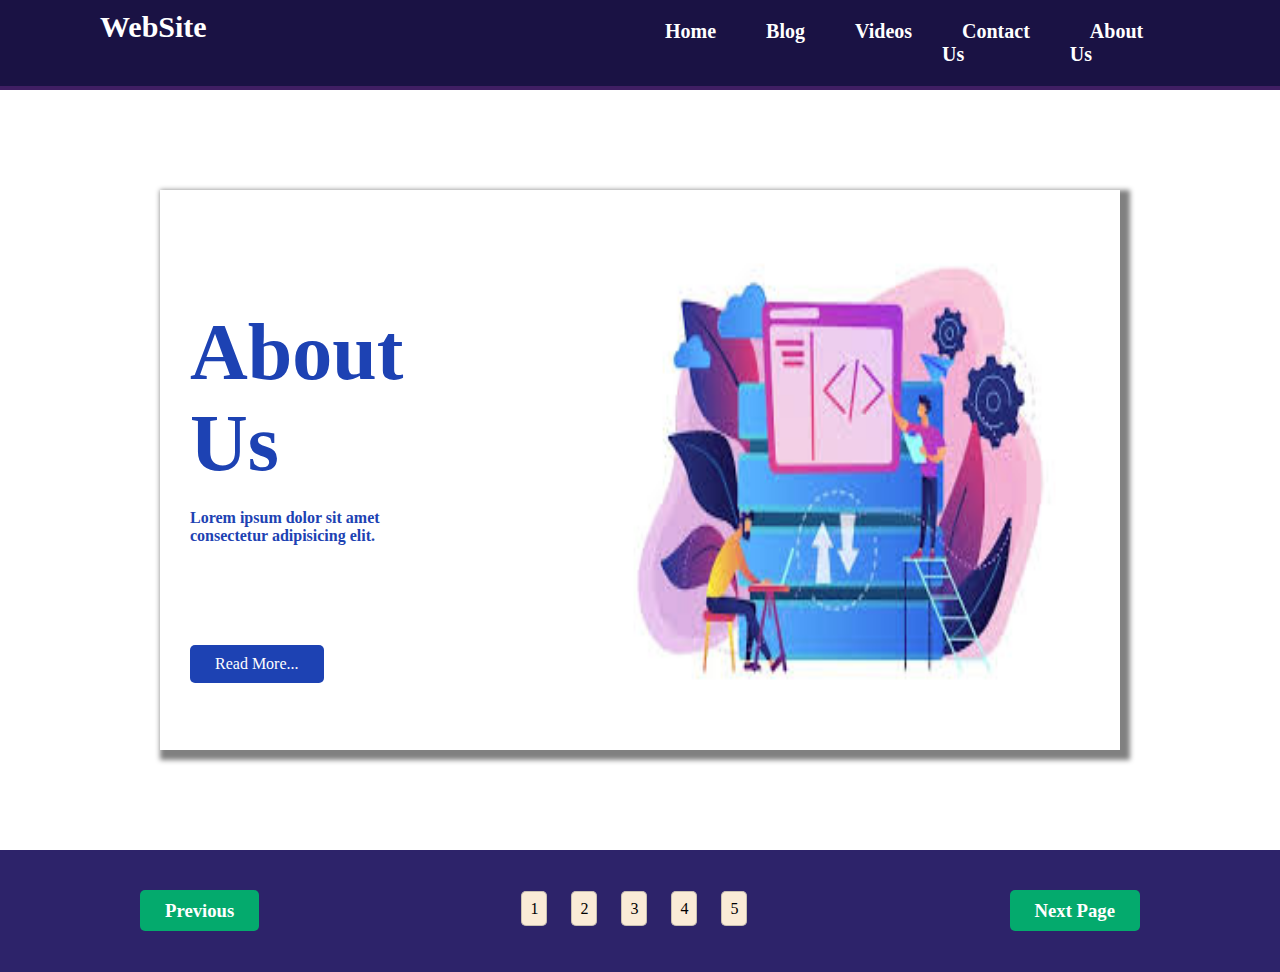
<file: exta_pages/about.html>
<!DOCTYPE html>
<html lang="en">
<head>
    <meta charset="UTF-8">
    <meta name="viewport" content="width=device-width, initial-scale=1.0">
    <title>Multiple Page Website</title>
    <!-- css link -->
    <link rel="stylesheet" href="about.css">
</head>
<body>
    <nav>
        <div>
            <h2>WebSite</h2>
        </div>
        <ul>
            <li><a href="../index.html">Home</a></li> 
            <li><a href="blog.html">Blog</a></li> 
            <li><a href="videos.html">Videos</a></li> 
            <li><a href="contact.html">Contact Us</a></li> 
            <li><a href="#">About Us</a></li> 
        </ul>
    </nav>


    <main>
        <div class="about-section">
            <div>
                <h2>About <br> Us</h2>
                <p>Lorem ipsum dolor sit amet <br> consectetur adipisicing elit.</p>
                <a href="#">Read More...</a>
            </div>

            <div class="about-img-div">
                <img src="../images/about.jpeg" alt="">
            </div>
        </div>
    </main>

    <footer>
        <div class="footer-parent">
            <div id="previous-next-parent">
                <h3><a href="contact.html"><i class="fa-solid fa-chevron-left"></i>Previous</a></h3>
                <div>
                    <a href="../index.html">1</a>
                    <a href="blog.html">2</a>
                    <a href="videos.html">3</a>
                    <a href="contact.html">4</a>
                    <a href="#">5</a>
                </div>
                <h3><a href="#">Next Page<i class="fa-solid fa-chevron-right"></i></a></h3>
            </div>
        </div>
    </footer>
</body>
</html>
</file>
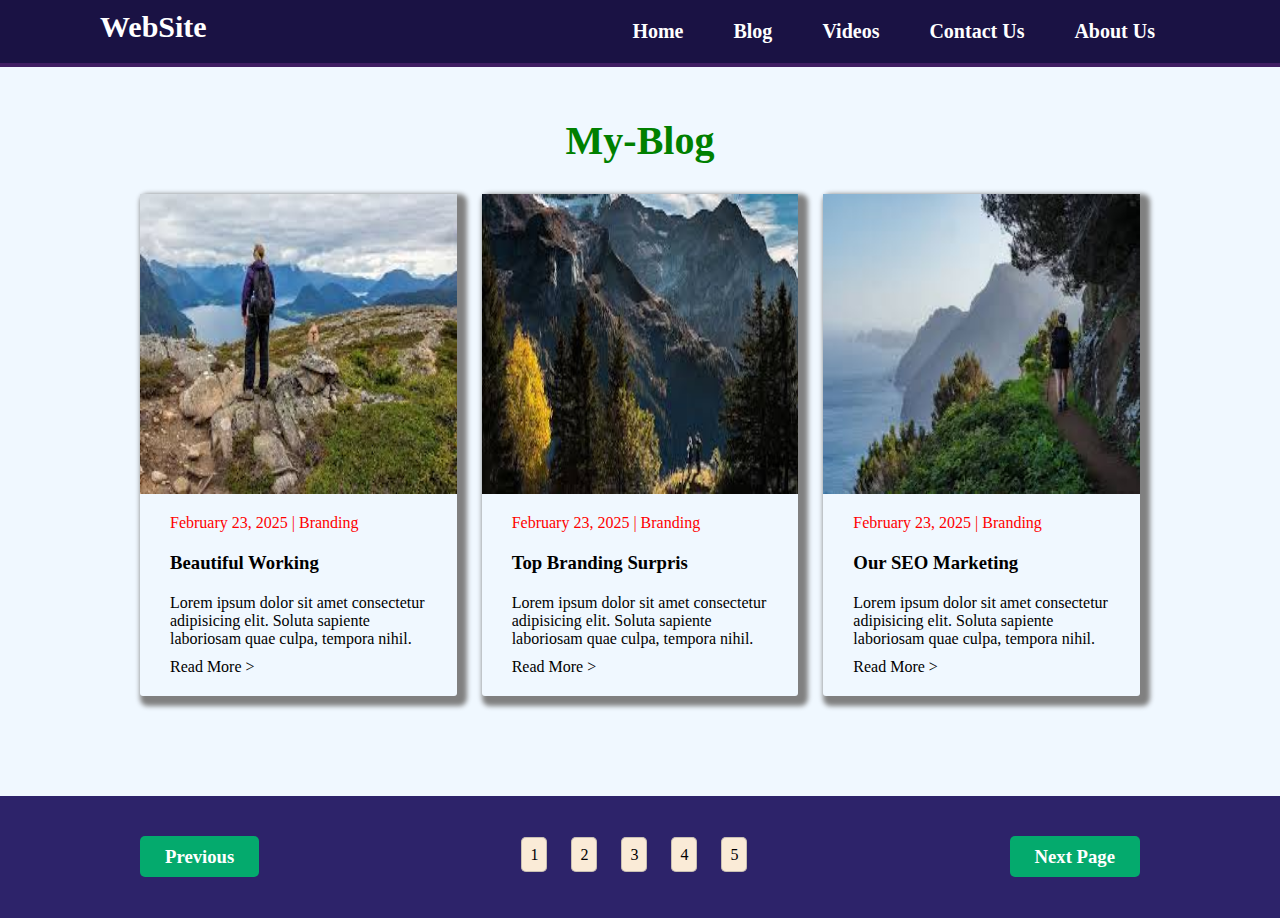
<file: exta_pages/blog.html>
<!DOCTYPE html>
<html lang="en">
<head>
    <meta charset="UTF-8">
    <meta name="viewport" content="width=device-width, initial-scale=1.0">
    <title>Multiple Page Website</title>
    <!-- css link -->
    <link rel="stylesheet" href="blog.css">
</head>
<body>
    <nav>
        <div>
            <h2>WebSite</h2>
        </div>
        <ul>
            <li><a href="../index.html">Home</a></li> 
            <li><a href="#">Blog</a></li> 
            <li><a href="videos.html">Videos</a></li> 
            <li><a href="contact.html">Contact Us</a></li> 
            <li><a href="about.html">About Us</a></li> 
        </ul>
    </nav>

    <article>
        <div class="article-container">
            <h2>My-<span>Blog</span></h2>

            <div class="blog-parent">
                <div class="single-blog">
                    <div class="single-image-div">
                        <img src="../images/blog3.jpeg" alt="">
                    </div>

                    <div class="single-text-div">
                        <span>February 23, 2025 | Branding</span>
                        <h3>Beautiful Working</h3>
                        <p>Lorem ipsum dolor sit amet consectetur adipisicing elit. Soluta sapiente laboriosam quae culpa, tempora nihil.</p>
                        <a href="#">Read More ></a>
                    </div>
                </div>

                <div class="single-blog">
                    <div class="single-image-div">
                        <img src="../images/blog2.jpeg" alt="">
                    </div>

                    <div class="single-text-div">
                        <span>February 23, 2025 | Branding</span>
                        <h3>Top Branding Surpris</h3>
                        <p>Lorem ipsum dolor sit amet consectetur adipisicing elit. Soluta sapiente laboriosam quae culpa, tempora nihil.</p>
                        <a href="#">Read More ></a>
                    </div>
                </div>

                <div class="single-blog">
                    <div class="single-image-div">
                        <img src="../images/blog1.jpeg" alt="">
                    </div>

                    <div class="single-text-div">
                        <span>February 23, 2025 | Branding</span>
                        <h3>Our SEO Marketing</h3>
                        <p>Lorem ipsum dolor sit amet consectetur adipisicing elit. Soluta sapiente laboriosam quae culpa, tempora nihil.</p>
                        <a href="#">Read More ></a>
                    </div>
                </div>
            </div>
        </div>
    </article>

    <footer>
        <div class="footer-parent">
            <div id="previous-next-parent">
                <h3><a href="../index.html"><i class="fa-solid fa-chevron-left"></i>Previous</a></h3>
                <div>
                    <a href="../index.html">1</a>
                    <a href="#">2</a>
                    <a href="videos.html">3</a>
                    <a href="contact.html">4</a>
                    <a href="about.html">5</a>
                </div>
                <h3><a href="videos.html">Next Page<i class="fa-solid fa-chevron-right"></i></a></h3>
            </div>
        </div>
    </footer>
</body>
</html>
</file>
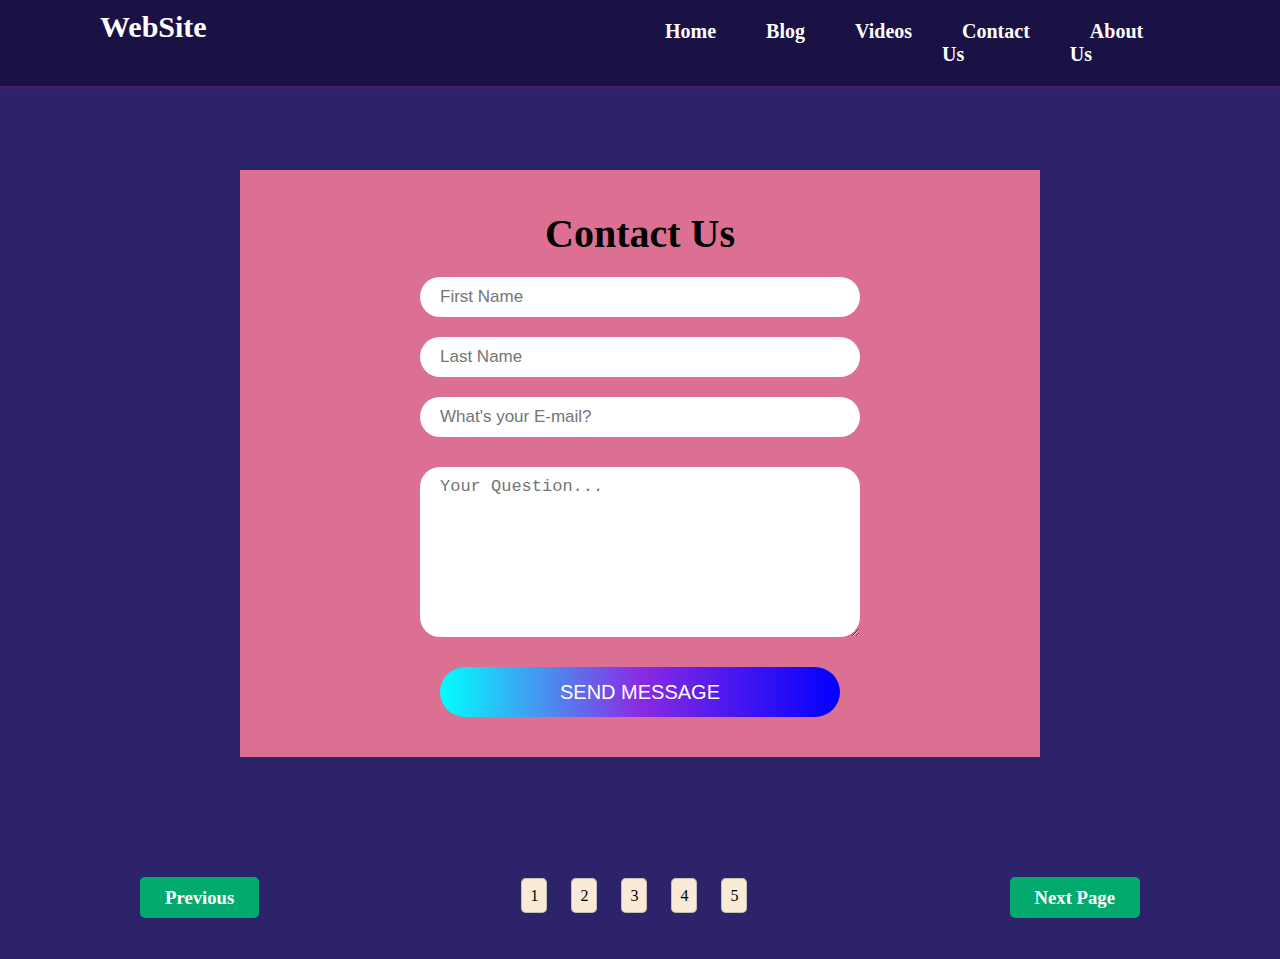
<file: exta_pages/contact.html>
<!DOCTYPE html>
<html lang="en">
<head>
    <meta charset="UTF-8">
    <meta name="viewport" content="width=device-width, initial-scale=1.0">
    <title>Multiple Page Website</title>
    <!-- css link -->
    <link rel="stylesheet" href="contact.css">
</head>
<body>
    <nav>
        <div>
            <h2>WebSite</h2>
        </div>
        <ul>
            <li><a href="../index.html">Home</a></li> 
            <li><a href="blog.html">Blog</a></li> 
            <li><a href="videos.html">Videos</a></li> 
            <li><a href="#">Contact Us</a></li> 
            <li><a href="about.html">About Us</a></li> 
        </ul>
    </nav>

    <main>
        <div class="main-section">
            <form>
                <h2>Contact Us</h2>
        
                <div class="name-email-parent">
                    <input type="text" name="" id="" placeholder="First Name" required>
                    <input type="text" name="" id="" placeholder="Last Name" required>
                    <input type="email" name="" id="" placeholder="What's your E-mail?" required>
                </div>
        
                <textarea name="" id="" placeholder="Your Question..." required></textarea>
        
                <input class="button" type="submit" value="Send Message">
            </form>
        </div>
    </main>

    <footer>
        <div class="footer-parent">
            <div id="previous-next-parent">
                <h3><a href="videos.html"><i class="fa-solid fa-chevron-left"></i>Previous</a></h3>
                <div>
                    <a href="../index.html">1</a>
                    <a href="blog.html">2</a>
                    <a href="videos.html">3</a>
                    <a href="#">4</a>
                    <a href="about.html">5</a>
                </div>
                <h3><a href="about.html">Next Page<i class="fa-solid fa-chevron-right"></i></a></h3>
            </div>
        </div>
    </footer>
</body>
</html>
</file>
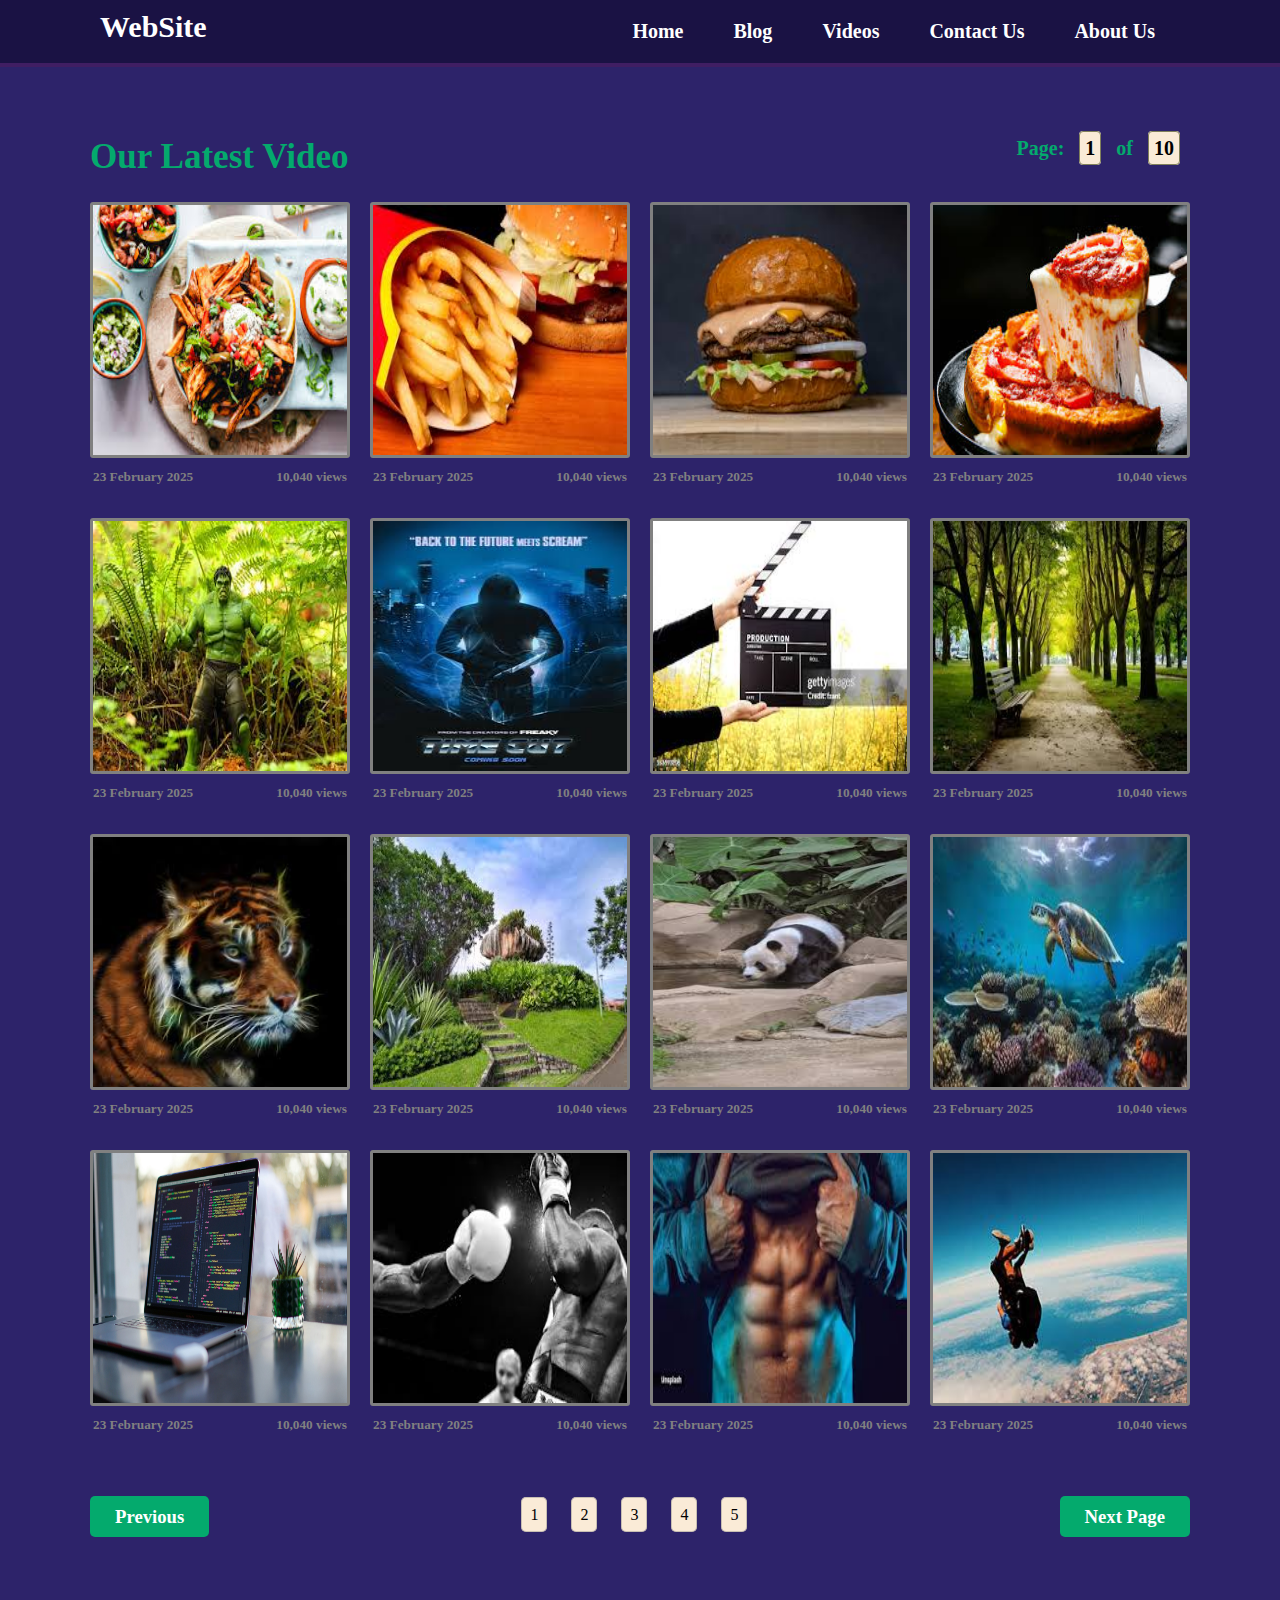
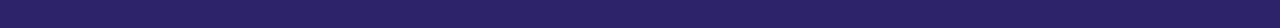
<file: exta_pages/videos.html>
<!DOCTYPE html>
<html lang="en">
<head>
    <meta charset="UTF-8">
    <meta name="viewport" content="width=device-width, initial-scale=1.0">
    <title>Multiple Page WebSite</title>
    <!-- css link -->
    <link rel="stylesheet" href="videos.css">
</head>
<body>
    <nav>
        <div>
            <h2>WebSite</h2>
        </div>
        <ul>
            <li><a href="../index.html">Home</a></li> 
            <li><a href="blog.html">Blog</a></li> 
            <li><a href="#">Videos</a></li> 
            <li><a href="contact.html">Contact Us</a></li> 
            <li><a href="about.html">About Us</a></li> 
        </ul>
    </nav>

    <main>
        <div class="main-section">
            <div class="latest-video-parent">
                <div class="latest-video-text">
                    <h3>Our Latest Video</h3>
                </div>
    
                <div class="latest-pages">
                    <h4>Page: <span>1</span> of <span>10</span></h4>
                </div>
            </div>

            <div id="single-items-parent">
                <div class="single-items">
                    <img src="../images/1.jpeg" alt="">
                    <div>
                        <h5>23 February 2025</h5>
                        <h5>10,040 views</h5>
                    </div>
                </div>

                <div class="single-items">
                    <img src="../images/2.jpeg" alt="">
                    <div>
                        <h5>23 February 2025</h5>
                        <h5>10,040 views</h5>
                    </div>
                </div>

                <div class="single-items">
                    <img src="../images/3.jpeg" alt="">
                    <div>
                        <h5>23 February 2025</h5>
                        <h5>10,040 views</h5>
                    </div>
                </div>

                <div class="single-items">
                    <img src="../images/4.jpeg" alt="">
                    <div>
                        <h5>23 February 2025</h5>
                        <h5>10,040 views</h5>
                    </div>
                </div>

                <div class="single-items">
                    <img src="../images/5.jpeg" alt="">
                    <div>
                        <h5>23 February 2025</h5>
                        <h5>10,040 views</h5>
                    </div>
                </div>

                <div class="single-items">
                    <img src="../images/6.jpeg" alt="">
                    <div>
                        <h5>23 February 2025</h5>
                        <h5>10,040 views</h5>
                    </div>
                </div>

                <div class="single-items">
                    <img src="../images/7.jpeg" alt="">
                    <div>
                        <h5>23 February 2025</h5>
                        <h5>10,040 views</h5>
                    </div>
                </div>

                <div class="single-items">
                    <img src="../images/8.jpeg" alt="">
                    <div>
                        <h5>23 February 2025</h5>
                        <h5>10,040 views</h5>
                    </div>
                </div>

                <div class="single-items">
                    <img src="../images/9.jpeg" alt="">
                    <div>
                        <h5>23 February 2025</h5>
                        <h5>10,040 views</h5>
                    </div>
                </div>

                <div class="single-items">
                    <img src="../images/10.jpeg" alt="">
                    <div>
                        <h5>23 February 2025</h5>
                        <h5>10,040 views</h5>
                    </div>
                </div>

                <div class="single-items">
                    <img src="../images/11.jpeg" alt="">
                    <div>
                        <h5>23 February 2025</h5>
                        <h5>10,040 views</h5>
                    </div>
                </div>

                <div class="single-items">
                    <img src="../images/12.jpeg" alt="">
                    <div>
                        <h5>23 February 2025</h5>
                        <h5>10,040 views</h5>
                    </div>
                </div>

                <div class="single-items">
                    <img src="../images/13.jpeg" alt="">
                    <div>
                        <h5>23 February 2025</h5>
                        <h5>10,040 views</h5>
                    </div>
                </div>

                <div class="single-items">
                    <img src="../images/14.jpeg" alt="">
                    <div>
                        <h5>23 February 2025</h5>
                        <h5>10,040 views</h5>
                    </div>
                </div>

                <div class="single-items">
                    <img src="../images/15.jpeg" alt="">
                    <div>
                        <h5>23 February 2025</h5>
                        <h5>10,040 views</h5>
                    </div>
                </div>
                
                <div class="single-items">
                    <img src="../images/16.jpeg" alt="">
                    <div>
                        <h5>23 February 2025</h5>
                        <h5>10,040 views</h5>
                    </div>
                </div>
            </div>

            <div id="previous-next-parent">
                <h3><a href="blog.html"><i class="fa-solid fa-chevron-left"></i>Previous</a></h3>
                <div>
                    <a href="../index.html">1</a>
                    <a href="blog.html">2</a>
                    <a href="#">3</a>
                    <a href="contact.html">4</a>
                    <a href="about.html">5</a>
                </div>
                <h3><a href="contact.html">Next Page<i class="fa-solid fa-chevron-right"></i></a></h3>
            </div>
        </div>
    </main>
</body>
</html>
</file>
<file: exta_pages/about.css>
*{
    margin: 0;
    padding: 0;
}
nav{
    display: grid;
    grid-template-columns: repeat(2, 1fr);
    justify-content: space-between;
    background-color: #1a1244;
    padding: 10px 100px;
    border-bottom: 4px solid #401e63;
    position: sticky;
    top: 0;
}
nav ul{
    display: flex;
}
nav ul li{
    list-style: none;
    margin: 10px 5px;
}
nav ul li a{
    text-decoration: none;
    color: white;
    font-weight: bold;
    font-size: 20px;
    padding: 10px 20px;
    transition: 0.5s;
}
nav ul li a:hover{
    background-color: black;
    color: red;
    border-radius: 5px;
}
nav div{
    color: white;
    font-size: 20px;
}


/* main section */
.about-section{
    width: 900px;
    display: flex;
    justify-content: space-between;
    align-items: center;
    margin: 100px auto;
    box-shadow: 5px 5px 5px 5px grey;
    padding: 30px;
}
.about-img-div{
    width: 500px;
    height: 500px;
}
.about-img-div img{
    width: 100%;
    height: 100%;
}
.about-section div h2{
    font-size: 80px;
    color: #1d42b3;
    margin-top: 50px;
    margin-bottom: 20px;
}
.about-section div a{
    text-decoration: none;
    background-color: #1d42b3;
    color: white;
    padding: 10px 25px;
    display: inline-block;
    margin-top: 100px;
    border-radius: 5px;
}
.about-section div a:hover{
    background-color: #401e63;
}
.about-section div p{
    color: #1d42b3;
    font-weight: bold;
}


/* footer */
footer{
    background-color: #2D236A;
}
.footer-parent{
    width: 1100px;
    margin: auto;
}
#previous-next-parent{
    display: flex;
    justify-content: space-between;
    padding: 50px;
}
#previous-next-parent h3 a{
    background-color: #04aa6d;
    padding: 10px 25px;
    border-radius: 5px;
    transition: 0.5s;
}
#previous-next-parent h3 a:hover{
    background-color: #028354;
}
#previous-next-parent a{
    text-decoration: none;
    color: white;
}
#previous-next-parent div a{
    margin: 0 10px;
    background-color: antiquewhite;
    color: black;
    padding: 8px;
    border-radius: 5px;
    border: 1px solid #80808069;
    transition: 0.5s;
}
#previous-next-parent div a:hover{
    background-color: #04aa6d;
    color: white;
}
</file>
<file: exta_pages/blog.css>
*{
    margin: 0;
    padding: 0;
}


/* navigation */
nav{
    display: flex;
    justify-content: space-between;
    background-color: #1a1244;
    padding: 10px 100px;
    border-bottom: 4px solid #401e63;
    position: sticky;
    top: 0;
}
nav ul{
    display: flex;
}
nav ul li{
    list-style: none;
    margin: 10px 5px;
}
nav ul li a{
    text-decoration: none;
    color: white;
    font-weight: bold;
    font-size: 20px;
    padding: 10px 20px;
    transition: 0.5s;
}
nav ul li a:hover{
    background-color: black;
    color: red;
    border-radius: 5px;
}
nav div{
    color: white;
    font-size: 20px;
}


/* article section */
article{
    background-color: aliceblue;
}
.article-container{
    width: 1000px;
    margin: auto;
    padding-bottom: 100px;
}
.article-container h2{
    text-align: center;
    font-size: 40px;
    color: green;
    padding: 50px 0 30px 0;
}
.blog-parent{
    display: grid;
    grid-template-columns: repeat(3, 1fr);
    column-gap: 25px;
}
.single-image-div{
    height: 300px;
}
.single-image-div img{
    height: 100%;
    width: 100%;
}
.single-blog{
    box-shadow: 5px 5px 5px 5px gray;
    border-radius: 3px;
}
.single-text-div{
    padding: 20px 30px;
}
.single-text-div span{
    color: red;
}
.single-text-div h3{
    padding: 20px 0;
}
.single-text-div p{
    padding-bottom: 10px;
}
.single-text-div a{
    text-decoration: none;
    color: black;
}


/* footer */
footer{
    background-color: #2D236A;
}
.footer-parent{
    width: 1100px;
    margin: auto;
}
#previous-next-parent{
    display: flex;
    justify-content: space-between;
    padding: 50px;
}
#previous-next-parent h3 a{
    background-color: #04aa6d;
    padding: 10px 25px;
    border-radius: 5px;
    transition: 0.5s;
}
#previous-next-parent h3 a:hover{
    background-color: #028354;
}
#previous-next-parent a{
    text-decoration: none;
    color: white;
}
#previous-next-parent div a{
    margin: 0 10px;
    background-color: antiquewhite;
    color: black;
    padding: 8px;
    border-radius: 5px;
    border: 1px solid #80808069;
    transition: 0.5s;
}
#previous-next-parent div a:hover{
    background-color: #04aa6d;
    color: white;
}
</file>
<file: exta_pages/contact.css>
*{
    padding: 0;
    margin: 0;
}


/* navigation */
nav{
    display: grid;
    grid-template-columns: repeat(2, 1fr);
    justify-content: space-between;
    background-color: #1a1244;
    padding: 10px 100px;
    border-bottom: 4px solid #401e63;
    position: sticky;
    top: 0;
}
nav ul{
    display: flex;
}
nav ul li{
    list-style: none;
    margin: 10px 5px;
}
nav ul li a{
    text-decoration: none;
    color: white;
    font-weight: bold;
    font-size: 20px;
    padding: 10px 20px;
    transition: 0.5s;
}
nav ul li a:hover{
    background-color: black;
    color: red;
    border-radius: 5px;
}
nav div{
    color: white;
    font-size: 20px;
}

main{
    background-color: #2D236A;
}

/* form section */
.main-section{
    display: flex;
    justify-content: center;
    padding: 80px 0;
}
form{
    width: 800px;
    padding: 40px 0;
    background-color: palevioletred;
}
form h2{
    display: flex;
    justify-content: center;
    margin-bottom: 20px;
    font-size: 40px;
}
.name-email-parent input{
    display: block;
    margin: 20px auto;
    width: 400px;
    height: 30px;
    border: none;
    border-radius: 20px;
    padding: 5px 20px;
    font-size: 17px;
}
form textarea{
    display: block;
    margin: 30px auto;
    width: 400px;
    height: 150px;
    padding: 10px 20px;
    border-radius: 20px;
    border: none;
    font-size: 17px;
}
.button{
    display: block;
    margin: auto;
    font-size: 20px;
    padding: 10px 20px;
    width: 400px;
    height: 50px;
    border: none;
    border-radius: 30px;
    cursor: pointer;
    text-transform: uppercase;
    background: linear-gradient(to left, blue, blueviolet, aqua);
    color: white;
}


/* footer */
footer{
    background-color: #2D236A;
}
.footer-parent{
    width: 1100px;
    margin: auto;
}
#previous-next-parent{
    display: flex;
    justify-content: space-between;
    padding: 50px;
}
#previous-next-parent h3 a{
    background-color: #04aa6d;
    padding: 10px 25px;
    border-radius: 5px;
    transition: 0.5s;
}
#previous-next-parent h3 a:hover{
    background-color: #028354;
}
#previous-next-parent a{
    text-decoration: none;
    color: white;
}
#previous-next-parent div a{
    margin: 0 10px;
    background-color: antiquewhite;
    color: black;
    padding: 8px;
    border-radius: 5px;
    border: 1px solid #80808069;
    transition: 0.5s;
}
#previous-next-parent div a:hover{
    background-color: #04aa6d;
    color: white;
}
</file>
<file: exta_pages/videos.css>
*{
    margin: 0;
    padding: 0;
}


/* navigation */
nav{
    display: flex;
    justify-content: space-between;
    background-color: #1a1244;
    padding: 10px 100px;
    border-bottom: 4px solid #401e63;
    position: sticky;
    top: 0;
}
nav ul{
    display: flex;
}
nav ul li{
    list-style: none;
    margin: 10px 5px;
}
nav ul li a{
    text-decoration: none;
    color: white;
    font-weight: bold;
    font-size: 20px;
    padding: 10px 20px;
    transition: 0.5s;
}
nav ul li a:hover{
    background-color: black;
    color: red;
    border-radius: 5px;
}
nav div{
    color: white;
    font-size: 20px;
}


/* main section */
main{
    background-color: #2d236a;
    padding-top: 20px;
    padding-bottom: 50px;
}
.main-section{
    width: 1100px;
    margin: 0 auto;
    padding: 50px 0;
}
.latest-video-parent{
    display: flex;
    justify-content: space-between;
}
.latest-video-text{
    font-size: 30px;
    color: #04aa6d;
    font-weight: bold;
}
.latest-pages{
    color: #04aa6d;
    font-size: 20px;
}
.latest-pages span{
    color: black;
    background-color: antiquewhite;
    padding: 5px;
    border-radius: 4px;
    margin: 0 10px;
    border: 1px solid #80805b;
    cursor: pointer;
}
#single-items-parent{
    display: grid;
    grid-template-columns: repeat(4, 1fr);
    row-gap: 60px;
    column-gap: 20px;
    margin-top: 25px;
}
.single-items{
    height: 250px;
    border: 3px solid gray;
    border-radius: 3px;
}
.single-items img{
    width: 100%;
    height: 100%;
    transition: 0.5s;
    cursor: pointer;
}
.single-items:hover img{
    transform: scale(1.1);
    border-radius: 20px;
}
.single-items div{
    display: flex;
    justify-content: space-between;
    color: gray;
    margin-top: 10px;
}


/* previous next page */
#previous-next-parent{
    margin-top: 100px;
    display: flex;
    justify-content: space-between;
}
#previous-next-parent h3 a{
    background-color: #04aa6d;
    padding: 10px 25px;
    border-radius: 5px;
    transition: 0.5s;
}
#previous-next-parent h3 a:hover{
    background-color: #028354;
}
#previous-next-parent a{
    text-decoration: none;
    color: white;
}
#previous-next-parent div a{
    margin: 0 10px;
    background-color: antiquewhite;
    color: black;
    padding: 8px;
    border-radius: 5px;
    border: 1px solid #80808069;
    transition: 0.5s;
}
#previous-next-parent div a:hover{
    background-color: #04aa6d;
    color: white;
}
</file>
